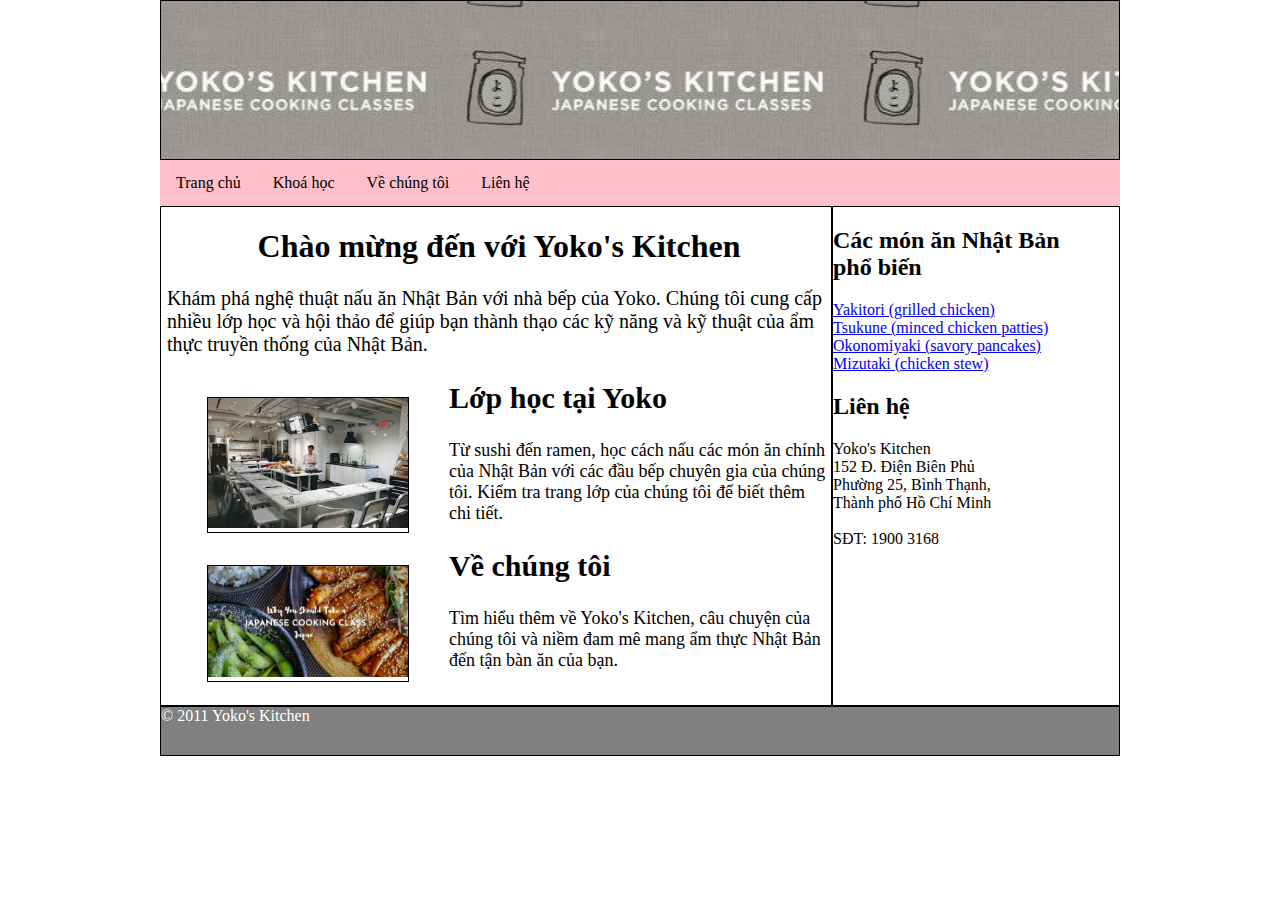
<file: index.html>
<!DOCTYPE html>
<html lang="en">
<head>
    <meta charset="UTF-8">
    <meta http-equiv="X-UA-Compatible" content="IE=edge">
    <meta name="viewport" content="width=device-width, initial-scale=1.0">
    <title>Home - Yoko's Kitchen</title>
    <style>

        * {
            box-sizing: border-box;
        }

        body {
            width: 960px;
            margin: 0 auto;
            /* border: 1px solid black; */
        }

        #header {
            height: 160px;
            border: 1px solid black;
            background-image: url(hinh1.jpg);
            background-position: 15px 50px;
            color: #666666;  
            background-color: #f9f8f6;    
            background-position: center;    
            font-family: Georgia, times, serif;   
            line-height: 1.4em;    
            margin: 0px;
        }

        #menu {
            height: 70px;
            border: 1px solid black;
        }
      
        #content {
            width: 70%;
            height: 500px;  /* option */
            border: 1px solid black;
            float: left;
        }

        #section {
            width: 30%;
            height: 500px;  /* option */
            border: 1px solid black;
            float: right;
        }
        #footer {
            clear: both;
            width: 100%;
            height: 50px;
            border: 1px solid black;
           
            bottom: 0;
            display: block;
            background-color: grey;
            color: #fff;
        }

        figure{
            border: 1px solid black;
            float: left;
        }

        img {
            width: 200px;
        }

        .row {
            clear: both;
        }
        

        ul {
            list-style-type: none;
            font-family: Georgia, 'Times New Roman', Times, serif;
            margin: 0;
            padding: 0;
            overflow: hidden;
            background-color: pink;
        }

            li {
                float: left;
        }

            li a {
                display: block;
                color: black;
                text-align: center;
                padding: 14px 16px;
                text-decoration: none;
            }

            li a:hover {
                color: white;
                background-color: #db7093;
                font-weight: bold;
            }
       

    </style>
</head>
<body>
    <div id="header"></div>
        <ul class="menu">
            <li><a href="index.html">Trang chủ</a></li>
            <li><a href="bt1.html">Khoá học</a></li>
            <li><a href="about.html">Về chúng tôi</a></li>
            <li><a href="Introduction.html">Liên hệ</a></li>
        </ul>   
    
    
    <div id="content" style="padding-left: 6px;">
        
        <h1 style="text-align: center;">Chào mừng đến với Yoko's Kitchen</h1>
        <p style="font-size: 20px;">Khám phá nghệ thuật nấu ăn Nhật Bản với nhà bếp của Yoko. Chúng tôi cung cấp nhiều lớp học và hội thảo để giúp bạn thành thạo các kỹ năng và kỹ thuật của ẩm thực truyền thống của Nhật Bản.</p>
<div class="row">
            <figure>
                <img style="margin-top: 0px;" src="hinh8.jpg" alt="Cooking Class" width="80px" height="130px">
            </figure>
                
            <h2 style="font-size: 30px;">Lớp học tại Yoko</h2>   
            <p style="font-size: 18px; padding-left: 13px;">Từ sushi đến ramen, học cách nấu các món ăn chính của Nhật Bản với các đầu bếp chuyên gia của chúng tôi. Kiểm tra trang lớp của chúng tôi để biết thêm chi tiết.</p>    
        </div>

        <div class="row">
            <figure>
                <img src="hinh9.png" alt="About Us">
            </figure>

            <h2 style="font-size: 30px;">Về chúng tôi</h2>     
            <p style="font-size: 18px; padding-left: 13px;">Tìm hiểu thêm về Yoko's Kitchen, câu chuyện của chúng tôi và niềm đam mê mang ẩm thực Nhật Bản đến tận bàn ăn của bạn.</p>  
        </div>

    </div>
    
    <div id="section">
        <h2>Các món ăn Nhật Bản<br />
            phổ biến</h2>        
        <a href="bt2.html">Yakitori (grilled chicken)</a><br>
        <a href="bt3.html">Tsukune (minced chicken patties)</a> <br> 
        <a href="bt4.html">Okonomiyaki (savory pancakes)</a> <br>   
        <a href="bt5.html">Mizutaki (chicken stew)</a>  

        <h2>Liên hệ</h2>  
        <p>Yoko's Kitchen<br/>   
        152 Đ. Điện Biên Phủ<br/>
        Phường 25, Bình Thạnh,<br/>     
        Thành phố Hồ Chí Minh <br/></br> 
        SĐT: 1900 3168 </p>   
    </div>
    <div id="footer"> &copy; 2011 Yoko's Kitchen</div>
</body>
</html>
</file>
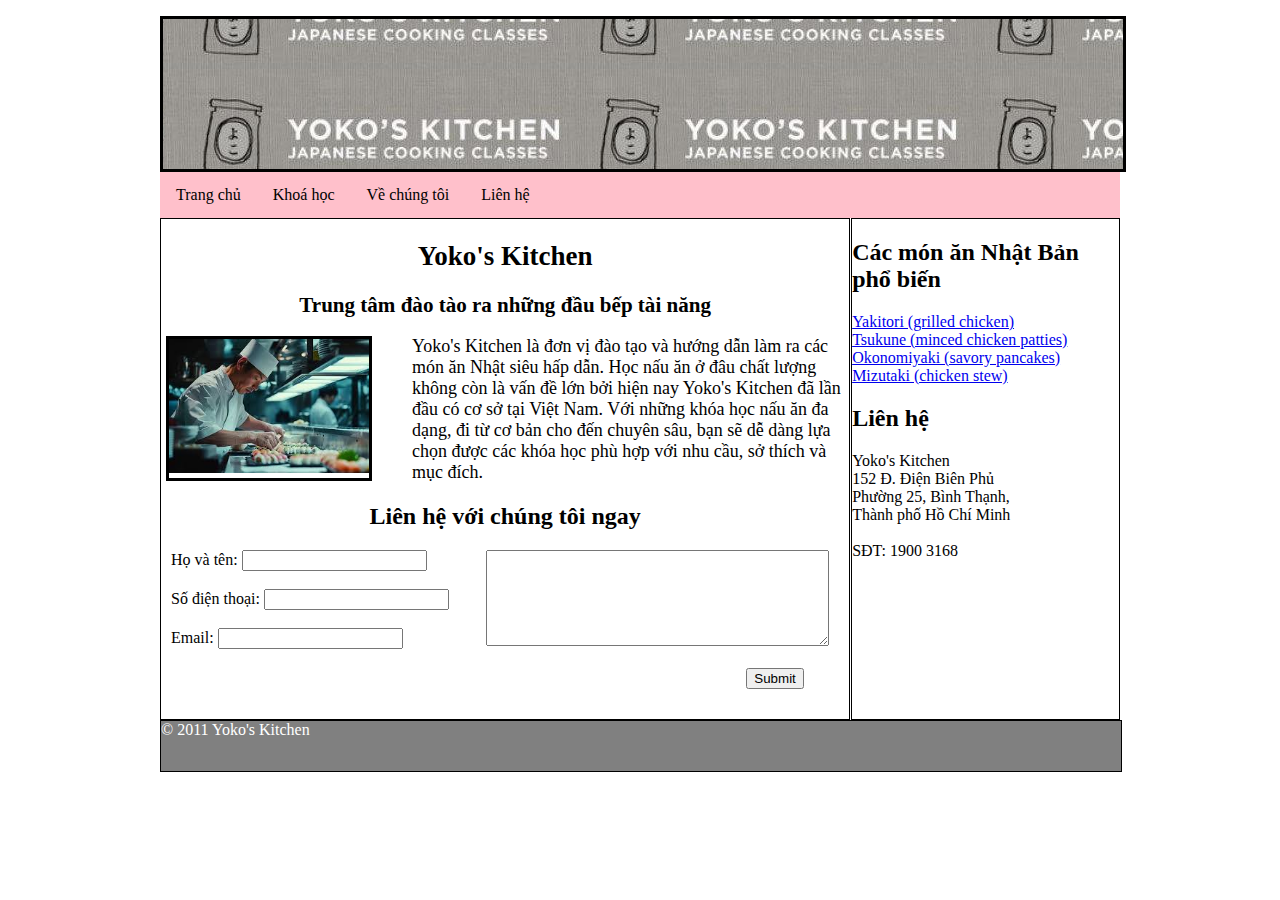
<file: about.html>
<!DOCTYPE html>
<html lang="en">
<head>
    <meta charset="UTF-8">
    <meta name="viewport" content="width=device-width, initial-scale=1.0">
    <link rel="stylesheet" type="text/css" href="about.css">
</head>
<body>
    <p class ="a" style="height: 150px;width: 100%;"></p>

    <ul>
        <li><a href="index.html">Trang chủ</a></li>
        <li><a href="bt1.html">Khoá học</a></li>
        <li><a href="about.html">Về chúng tôi</a></li>
        <li><a href="Introduction.html">Liên hệ</a></li>
    </ul>

    <div id="content">
        <div class="row" style="font-size: large;">
            <div style="text-align: center;">
                <h2 style="margin-bottom: 0px; padding-bottom: 0px;">Yoko's Kitchen</h2>   
                <h3 style="margin-bottom: 0px; padding-bottom: 0px;">Trung tâm đào tào ra những đầu bếp tài năng</h3>
            </div>
            <figure>
                <img src="daubep.jpg" alt="wrx logo" width="200px" height="auto">
            </figure>
            <p>Yoko's Kitchen là đơn vị đào tạo và hướng dẫn làm ra các món ăn Nhật siêu hấp dẫn. Học nấu ăn ở đâu chất lượng không còn là vấn đề lớn bởi hiện nay Yoko's Kitchen đã lần đầu có cơ sở tại Việt Nam. Với những khóa học nấu ăn đa dạng, đi từ cơ bản cho đến chuyên sâu, bạn sẽ dễ dàng lựa chọn được các khóa học phù hợp với nhu cầu, sở thích và mục đích.</p>
        </div>
        <H2 style="text-align: center;">Liên hệ với chúng tôi ngay</H2>
        <form action="about.html" style="padding-left: 10px; padding-right: 20px;">
            <div style="float: left;">
                <label for="name">Họ và tên:</label>
                <input type="text" name="name"> </br></br>
                <label for="phone">Số điện thoại:</label>
                <input type="text" name="phone"></br></br>
                <label for="Email">Email:</label>
                <input type="text" name="Email">
            </div>
            <div style="float: right;;">
                <textarea id="inputText" name="inputText" rows="6" cols="40" placeholder="Bạn có phản hồi hay góp ý gì cho chúng tôi không?">
                </textarea><br><br>
                <button style="margin-left: 260px;" type="submit" onclick="hello()">Submit</button>
            </div>
        </form>
        <script>
            function hello(){
                alert("Đã gửi thành công");
            }
        </script>
    </div>

    <div id="section">
        <h2>Các món ăn Nhật Bản<br />
            phổ biến</h2>       
        <a href="bt2.html">Yakitori (grilled chicken)</a><br>
        <a href="bt3.html">Tsukune (minced chicken patties)</a> <br> 
        <a href="bt4.html">Okonomiyaki (savory pancakes)</a> <br>   
        <a href="bt5.html">Mizutaki (chicken stew)</a>  

        <h2>Liên hệ</h2>  
        <p>Yoko's Kitchen<br/>   
        152 Đ. Điện Biên Phủ<br/>
        Phường 25, Bình Thạnh,<br/>     
        Thành phố Hồ Chí Minh <br/> <br/>
        SĐT: 1900 3168 </p>   
    </div>

    <div id="footer"> &copy; 2011 Yoko's Kitchen</div>
    
</body>
</html>
</file>
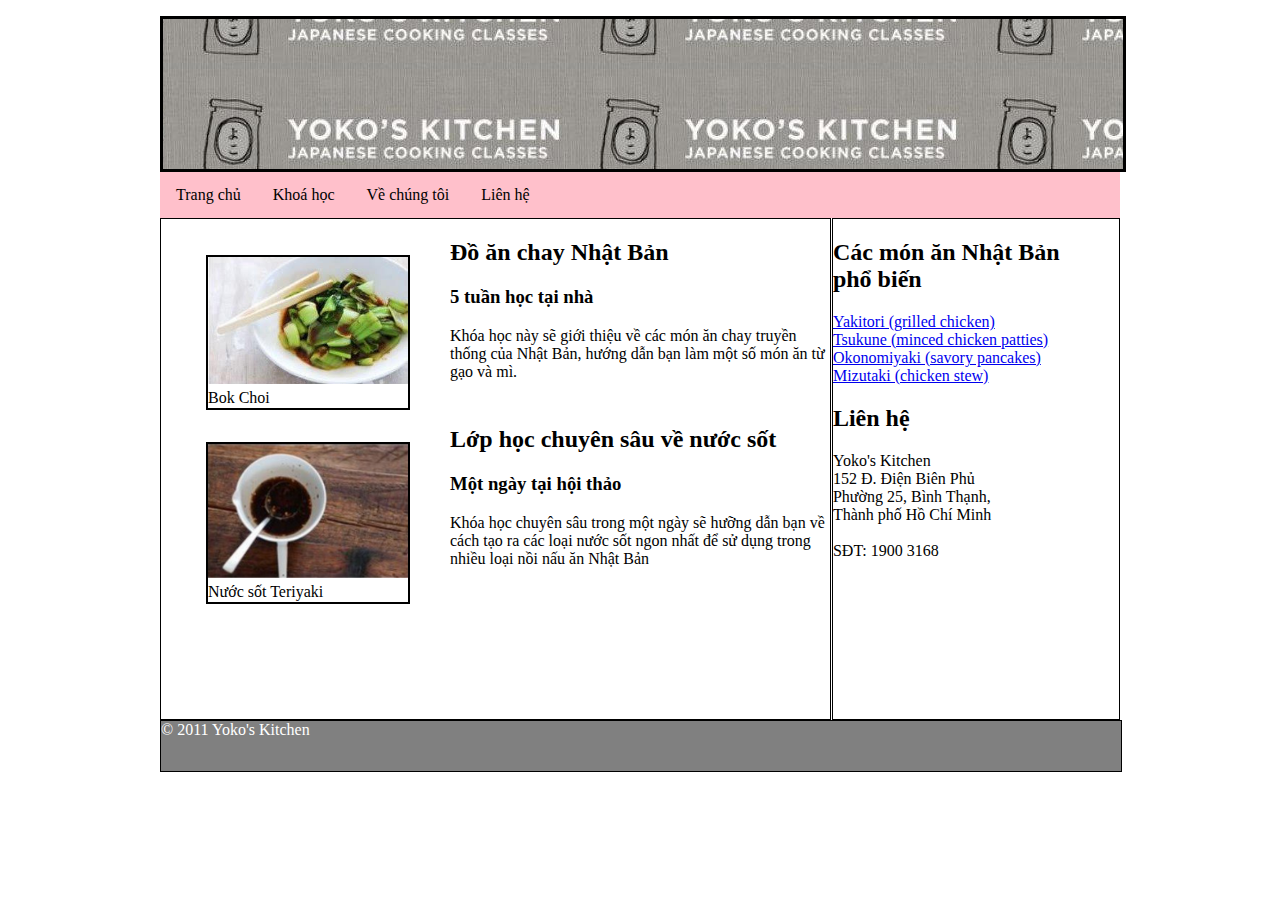
<file: bt1.html>
<!DOCTYPE html>
<html lang="en">
<head>
    <meta charset="UTF-8">
    <meta name="viewport" content="width=device-width, initial-scale=1.0">
    <link rel="stylesheet" type="text/css" href="bt1.css">
</head>
<body>
    <p class ="a" style="height: 150px;width: 100%;"></p>

    <ul>
        <li><a href="index.html">Trang chủ</a></li>
        <li><a href="bt1.html">Khoá học</a></li>
        <li><a href="about.html">Về chúng tôi</a></li>
        <li><a href="Introduction.html">Liên hệ</a></li>
    </ul>

    <div id="content">
        <div class="row">
            <div style="width: 60%;margin-left: 5px;">
                <figure>
                <img src="hinh2.jpg" alt="wrx logo">
                <p style="margin-top: 1px; margin-bottom: 1px;">Bok Choi</p>
                </figure>
            </div>
            <h2>Đồ ăn chay Nhật Bản</h2>   
            <h3>5 tuần học tại nhà</h3>
            <p>Khóa học này sẽ giới thiệu về các món ăn chay truyền thống của Nhật Bản, hướng dẫn bạn làm một số món ăn từ gạo và mì.</p>
        </div>
        <div class="row">
            <div style="width: 60%;margin-left: 5px;">
                <figure>
                <img src="hinh3.png" alt="wrx logo">
                <p style="margin-top: 1px; margin-bottom: 1px;">Nước sốt Teriyaki</p>
                </figure>
            </div>
            <h2>Lớp học chuyên sâu về nước sốt</h2>     
            <h3>Một ngày tại hội thảo</h3>       
            <p>Khóa học chuyên sâu trong một ngày sẽ hưỡng dẫn bạn về cách tạo ra các loại nước sốt ngon nhất để sử dụng trong nhiều loại nồi nấu ăn Nhật Bản<p>
        </div>
    </div>

    <div id="section">
        <h2>Các món ăn Nhật Bản<br />
            phổ biến</h2>       
        <a href="bt2.html">Yakitori (grilled chicken)</a><br>
        <a href="bt3.html">Tsukune (minced chicken patties)</a> <br> 
        <a href="bt4.html">Okonomiyaki (savory pancakes)</a> <br>   
        <a href="bt5.html">Mizutaki (chicken stew)</a>  

        <h2>Liên hệ</h2>  
        <p>Yoko's Kitchen<br/>   
        152 Đ. Điện Biên Phủ<br/>
        Phường 25, Bình Thạnh,<br/>     
        Thành phố Hồ Chí Minh <br/> <br/>
        SĐT: 1900 3168 </p>   
    </div>

    <div id="footer"> &copy; 2011 Yoko's Kitchen</div>
    
</body>
</html>
</file>
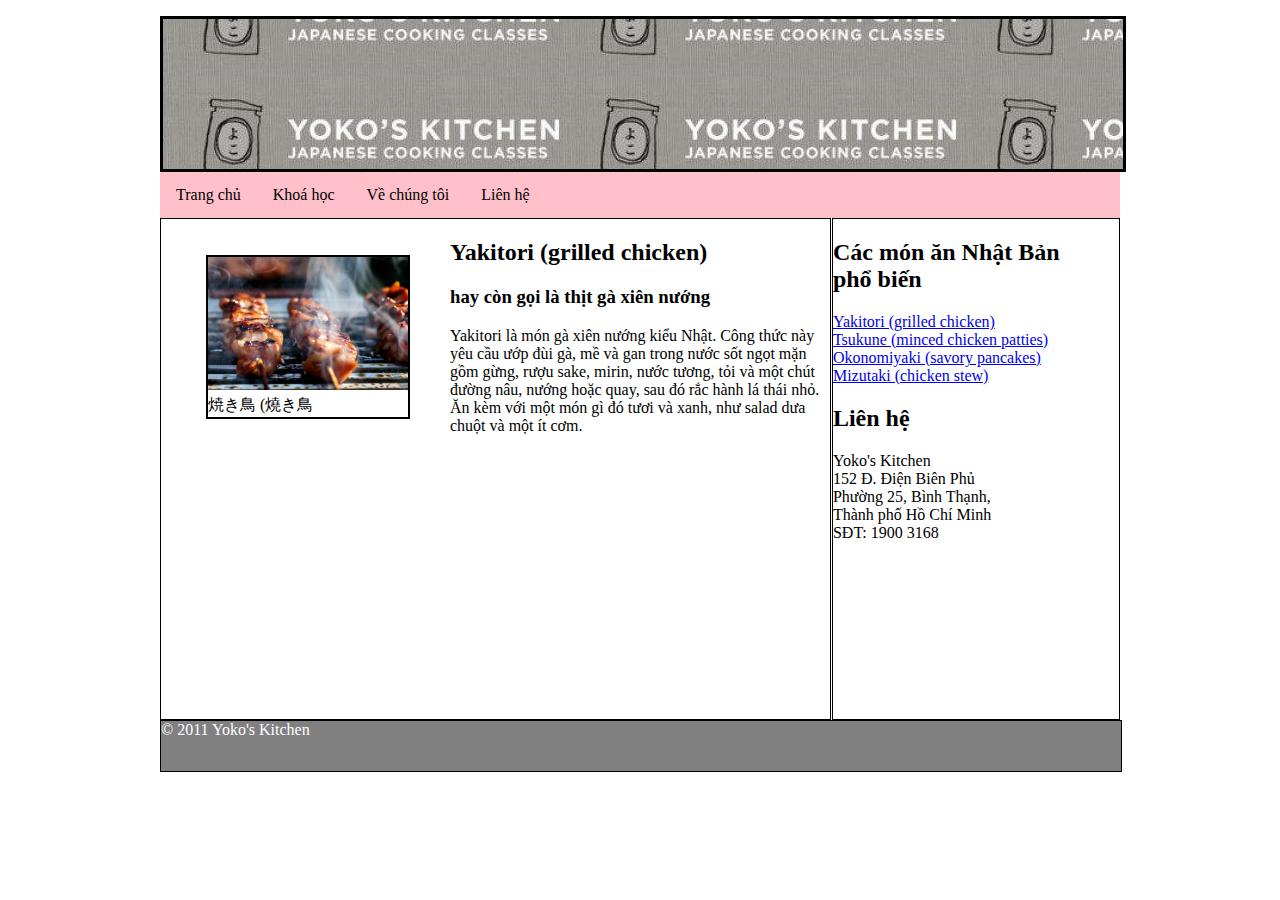
<file: bt2.html>
<!DOCTYPE html>
<html lang="en">
<head>
    <meta charset="UTF-8">
    <meta name="viewport" content="width=device-width, initial-scale=1.0">
    <link rel="stylesheet" type="text/css" href="bt1.css">
</head>
<body>
    <p class ="a" style="height: 150px;width: 100%;"></p>

    <ul>
        <li><a href="index.html">Trang chủ</a></li>
        <li><a href="bt1.html">Khoá học</a></li>
        <li><a href="about.html">Về chúng tôi</a></li>
        <li><a href="Introduction.html">Liên hệ</a></li>
    </ul>

    <div id="content">
        <div class="row">
            <div style="width: 60%;margin-left: 5px;">
                <figure>
                <img src="hinh4.webp" alt="wrx logo">
                <p style="margin-top: 1px; margin-bottom: 1px;">  焼き鳥 (燒き鳥</p>
                </figure>
            </div>
            <h2>Yakitori (grilled chicken)</h2>   
            <h3>hay còn gọi là thịt gà xiên nướng</h3>
            <p>Yakitori là món gà xiên nướng kiểu Nhật. Công thức này yêu cầu ướp đùi gà, mề và gan trong nước sốt ngọt mặn gồm gừng, rượu sake, mirin, nước tương, tỏi và một chút đường nâu, nướng hoặc quay, sau đó rắc hành lá thái nhỏ. Ăn kèm với một món gì đó tươi và xanh, như salad dưa chuột và một ít cơm.</p>
        </div>
    </div>

    <div id="section">
        <h2>Các món ăn Nhật Bản<br />
            phổ biến</h2>        
        <a href="bt2.html">Yakitori (grilled chicken)</a><br>
        <a href="bt3.html">Tsukune (minced chicken patties)</a> <br> 
        <a href="bt4.html">Okonomiyaki (savory pancakes)</a> <br>   
        <a href="bt5.html">Mizutaki (chicken stew)</a>  

        <h2>Liên hệ</h2>  
        <p>Yoko's Kitchen<br/>   
        152 Đ. Điện Biên Phủ<br/>
        Phường 25, Bình Thạnh,<br/>     
        Thành phố Hồ Chí Minh <br/> 
        SĐT: 1900 3168 </p>   
    </div>

    <div id="footer"> &copy; 2011 Yoko's Kitchen</div>
    
</body>
</html>
</file>
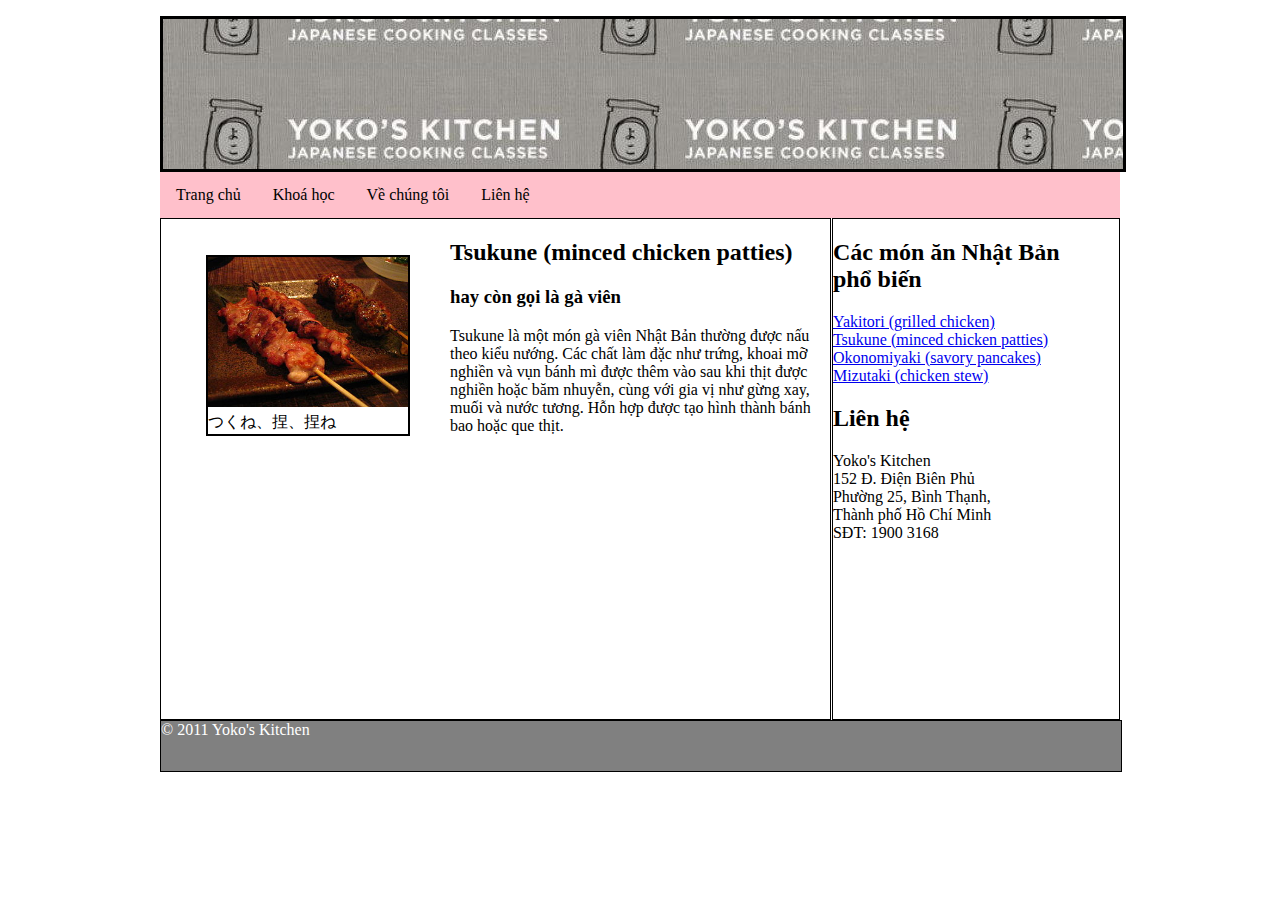
<file: bt3.html>
<!DOCTYPE html>
<html lang="en">
<head>
    <meta charset="UTF-8">
    <meta name="viewport" content="width=device-width, initial-scale=1.0">
    <link rel="stylesheet" type="text/css" href="bt1.css">
</head>
<body>
    <p class ="a" style="height: 150px;width: 100%;"></p>

    <ul>
        <li><a href="index.html">Trang chủ</a></li>
        <li><a href="bt1.html">Khoá học</a></li>
        <li><a href="about.html">Về chúng tôi</a></li>
        <li><a href="Introduction.html">Liên hệ</a></li>
    </ul>

    <div id="content">
        <div class="row">
            <div style="width: 60%;margin-left: 5px;">
                <figure>
                <img src="hinh5.jpg" alt="wrx logo">
                <p style="margin-top: 1px; margin-bottom: 1px;">  つくね、捏、捏ね</p>
                </figure>
            </div>
            <h2>Tsukune (minced chicken patties)</h2>   
            <h3>hay còn gọi là gà viên</h3>
            <p>Tsukune là một món gà viên Nhật Bản thường được nấu theo kiểu nướng. Các chất làm đặc như trứng, khoai mỡ nghiền và vụn bánh mì được thêm vào sau khi thịt được nghiền hoặc băm nhuyễn, cùng với gia vị như gừng xay, muối và nước tương. Hỗn hợp được tạo hình thành bánh bao hoặc que thịt.</p>
        </div>
    </div>

    <div id="section">
        <h2>Các món ăn Nhật Bản<br />
            phổ biến</h2>      
        <a href="bt2.html">Yakitori (grilled chicken)</a><br>
        <a href="bt3.html">Tsukune (minced chicken patties)</a> <br> 
        <a href="bt4.html">Okonomiyaki (savory pancakes)</a> <br>   
        <a href="bt5.html">Mizutaki (chicken stew)</a>  

        <h2>Liên hệ</h2>  
        <p>Yoko's Kitchen<br/>   
        152 Đ. Điện Biên Phủ<br/>
        Phường 25, Bình Thạnh,<br/>     
        Thành phố Hồ Chí Minh <br/> 
        SĐT: 1900 3168 </p>   
    </div>

    <div id="footer"> &copy; 2011 Yoko's Kitchen</div>
    
</body>
</html>
</file>
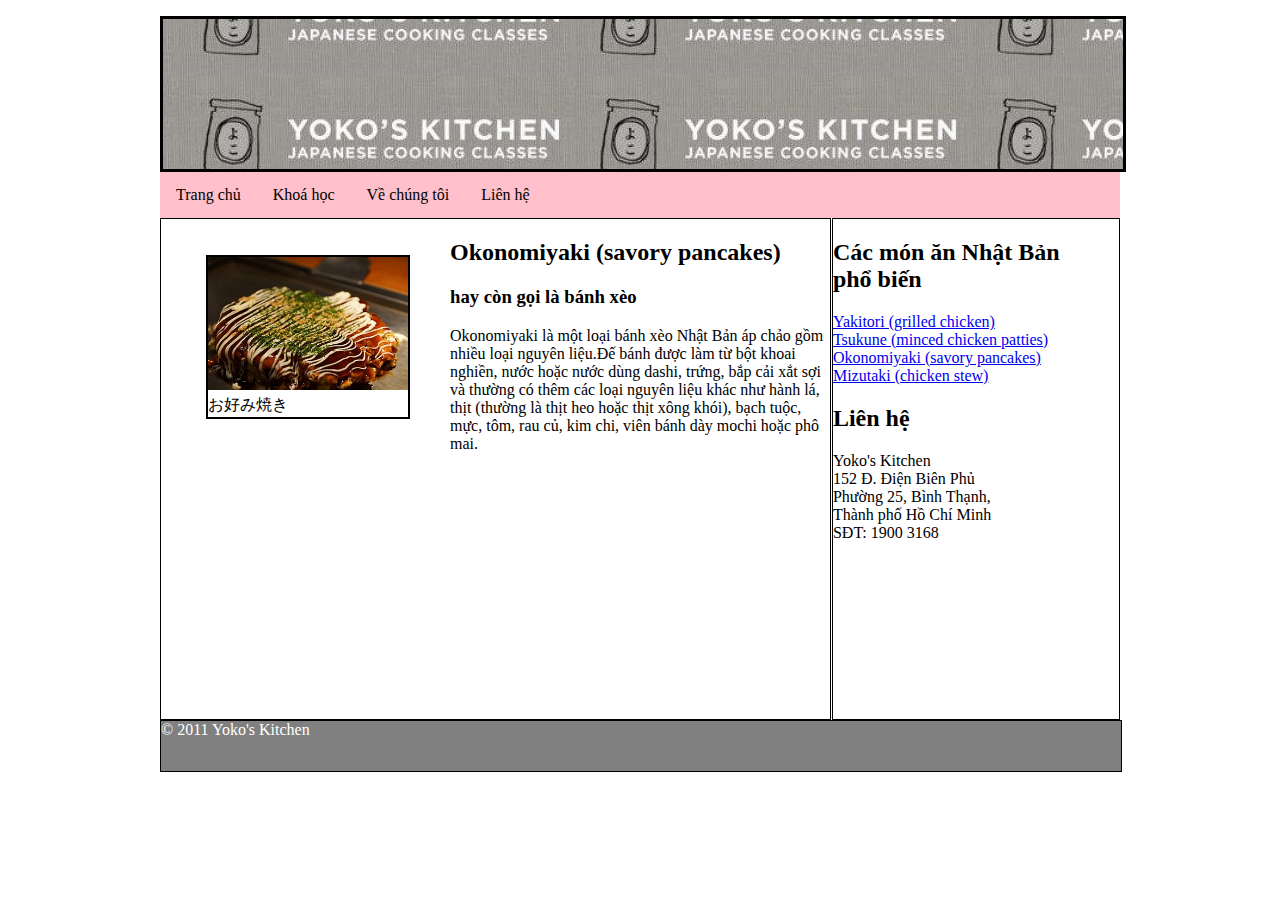
<file: bt4.html>
<!DOCTYPE html>
<html lang="en">
<head>
    <meta charset="UTF-8">
    <meta name="viewport" content="width=device-width, initial-scale=1.0">
    <link rel="stylesheet" type="text/css" href="bt1.css">
</head>
<body>
    <p class ="a" style="height: 150px;width: 100%;"></p>

    <ul>
        <li><a href="index.html">Trang chủ</a></li>
        <li><a href="bt1.html">Khoá học</a></li>
        <li><a href="about.html">Về chúng tôi</a></li>
        <li><a href="Introduction.html">Liên hệ</a></li>
    </ul>

    <div id="content">
        <div class="row">
            <div style="width: 60%;margin-left: 5px;">
                <figure>
                <img src="hinh6.jpg" alt="wrx logo">
                <p style="margin-top: 1px; margin-bottom: 1px;">  お好み焼き</p>
                </figure>
            </div>
            <h2>Okonomiyaki (savory pancakes)</h2>   
            <h3>hay còn gọi là bánh xèo</h3>
            <p>Okonomiyaki là một loại bánh xèo Nhật Bản áp chảo gồm nhiều loại nguyên liệu.Đế bánh được làm từ bột khoai nghiền, nước hoặc nước dùng dashi, trứng, bắp cải xắt sợi và thường có thêm các loại nguyên liệu khác như hành lá, thịt (thường là thịt heo hoặc thịt xông khói), bạch tuộc, mực, tôm, rau củ, kim chi, viên bánh dày mochi hoặc phô mai.</p>
        </div>
    </div>

    <div id="section">
        <h2>Các món ăn Nhật Bản<br />
            phổ biến</h2>      
        <a href="bt2.html">Yakitori (grilled chicken)</a><br>
        <a href="bt3.html">Tsukune (minced chicken patties)</a> <br> 
        <a href="bt4.html">Okonomiyaki (savory pancakes)</a> <br>   
        <a href="bt5.html">Mizutaki (chicken stew)</a>  

        <h2>Liên hệ</h2>  
        <p>Yoko's Kitchen<br/>   
        152 Đ. Điện Biên Phủ<br/>
        Phường 25, Bình Thạnh,<br/>     
        Thành phố Hồ Chí Minh <br/> 
        SĐT: 1900 3168 </p>   
    </div>

    <div id="footer"> &copy; 2011 Yoko's Kitchen</div>
    
</body>
</html>
</file>
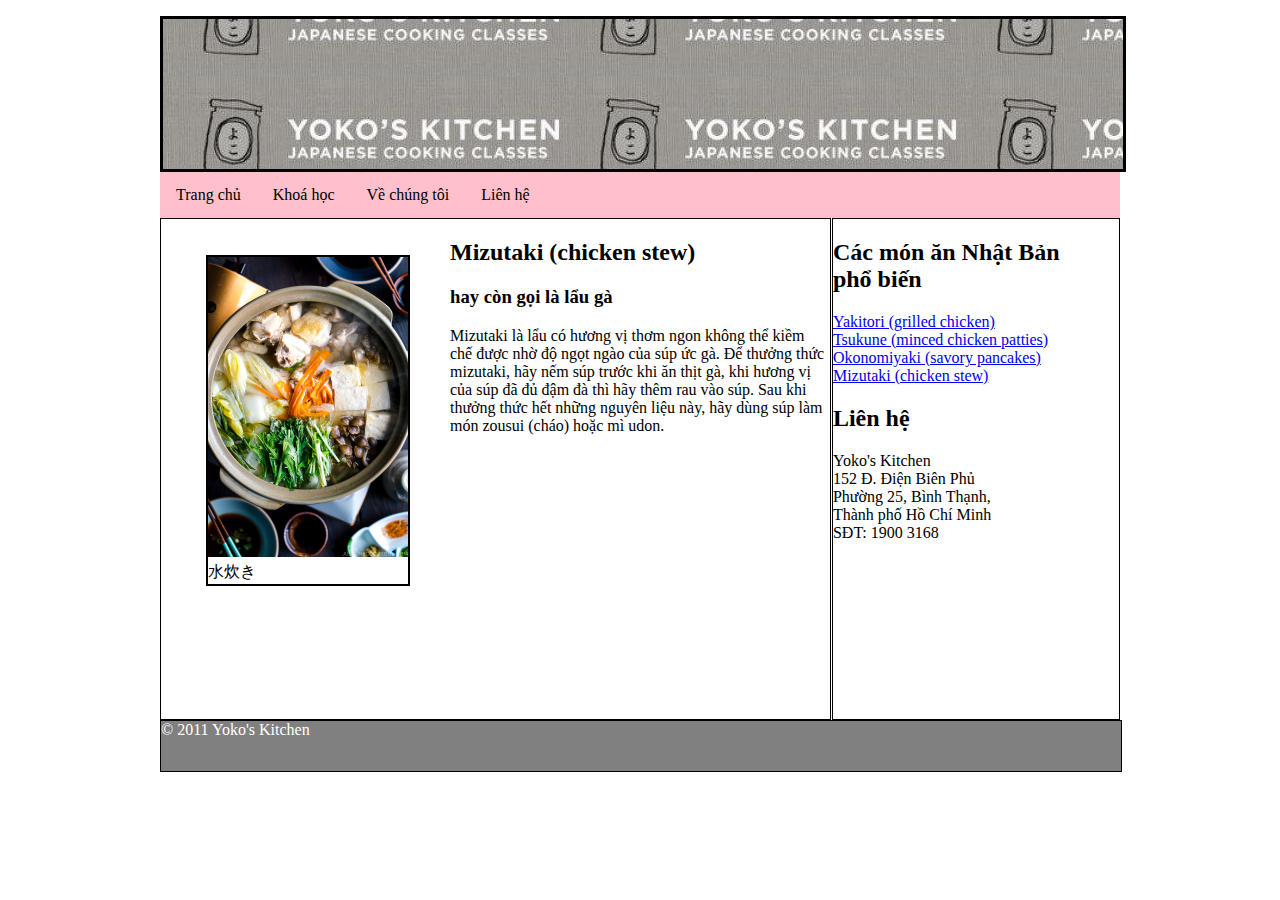
<file: bt5.html>
<!DOCTYPE html>
<html lang="en">
<head>
    <meta charset="UTF-8">
    <meta name="viewport" content="width=device-width, initial-scale=1.0">
    <link rel="stylesheet" type="text/css" href="bt1.css">
</head>
<body>
    <p class ="a" style="height: 150px;width: 100%;"></p>

    <ul>
        <li><a href="index.html">Trang chủ</a></li>
        <li><a href="bt1.html">Khoá học</a></li>
        <li><a href="about.html">Về chúng tôi</a></li>
        <li><a href="Introduction.html">Liên hệ</a></li>
    </ul>

    <div id="content">
        <div class="row">
            <div style="width: 60%;margin-left: 5px; height: 60%;">
                <figure>
                <img src="hinh7.jpg" alt="wrx logo">
                <p style="margin-top: 1px; margin-bottom: 1px;">  水炊き</p>
                </figure>
            </div>
            <h2>Mizutaki (chicken stew)</h2>   
            <h3>hay còn gọi là lẩu gà</h3>
            <p>Mizutaki là lẩu có hương vị thơm ngon không thể kiềm chế được nhờ độ ngọt ngào của súp ức gà. Để thưởng thức mizutaki, hãy nếm súp trước khi ăn thịt gà, khi hương vị của súp đã đủ đậm đà thì hãy thêm rau vào súp. Sau khi thưởng thức hết những nguyên liệu này, hãy dùng súp làm món zousui (cháo) hoặc mì udon.</p>
        </div>
    </div>

    <div id="section">
        <h2>Các món ăn Nhật Bản<br />
            phổ biến</h2>        
        <a href="bt2.html">Yakitori (grilled chicken)</a><br>
        <a href="bt3.html">Tsukune (minced chicken patties)</a> <br> 
        <a href="bt4.html">Okonomiyaki (savory pancakes)</a> <br>   
        <a href="bt5.html">Mizutaki (chicken stew)</a>  

        <h2>Liên hệ</h2>  
        <p>Yoko's Kitchen<br/>   
        152 Đ. Điện Biên Phủ<br/>
        Phường 25, Bình Thạnh,<br/>     
        Thành phố Hồ Chí Minh <br/> 
        SĐT: 1900 3168 </p>   
    </div>

    <div id="footer"> &copy; 2011 Yoko's Kitchen</div>
    
</body>
</html>
</file>
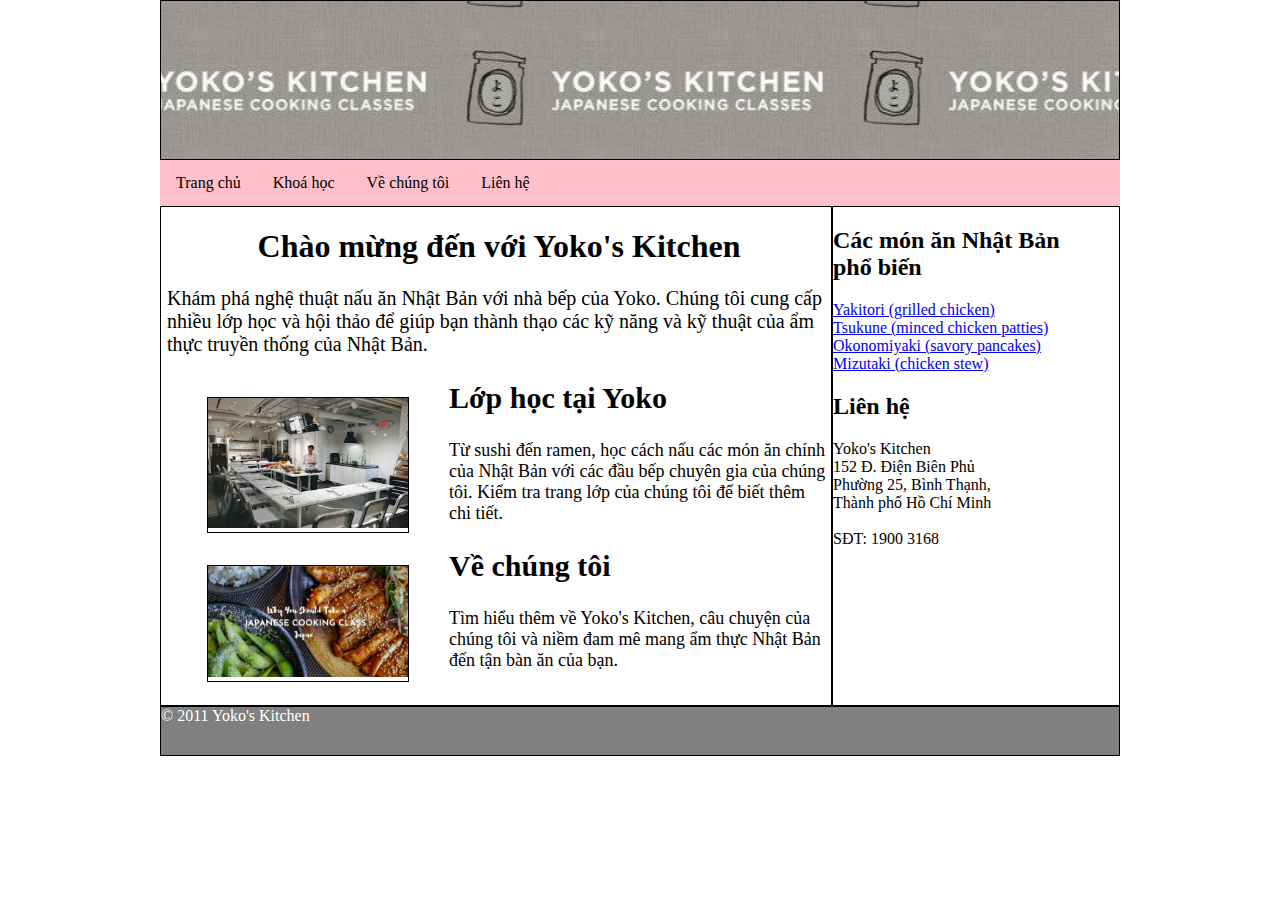
<file: home.html>
<!DOCTYPE html>
<html lang="en">
<head>
    <meta charset="UTF-8">
    <meta http-equiv="X-UA-Compatible" content="IE=edge">
    <meta name="viewport" content="width=device-width, initial-scale=1.0">
    <title>Home - Yoko's Kitchen</title>
    <style>

        * {
            box-sizing: border-box;
        }

        body {
            width: 960px;
            margin: 0 auto;
            /* border: 1px solid black; */
        }

        #header {
            height: 160px;
            border: 1px solid black;
            background-image: url(hinh1.jpg);
            background-position: 15px 50px;
            color: #666666;  
            background-color: #f9f8f6;    
            background-position: center;    
            font-family: Georgia, times, serif;   
            line-height: 1.4em;    
            margin: 0px;
        }

        #menu {
            height: 70px;
            border: 1px solid black;
        }
      
        #content {
            width: 70%;
            height: 500px;  /* option */
            border: 1px solid black;
            float: left;
        }

        #section {
            width: 30%;
            height: 500px;  /* option */
            border: 1px solid black;
            float: right;
        }
        #footer {
            clear: both;
            width: 100%;
            height: 50px;
            border: 1px solid black;
           
            bottom: 0;
            display: block;
            background-color: grey;
            color: #fff;
        }

        figure{
            border: 1px solid black;
            float: left;
        }

        img {
            width: 200px;
        }

        .row {
            clear: both;
        }
        

        ul {
            list-style-type: none;
            font-family: Georgia, 'Times New Roman', Times, serif;
            margin: 0;
            padding: 0;
            overflow: hidden;
            background-color: pink;
        }

            li {
                float: left;
        }

            li a {
                display: block;
                color: black;
                text-align: center;
                padding: 14px 16px;
                text-decoration: none;
            }

            li a:hover {
                color: white;
                background-color: #db7093;
                font-weight: bold;
            }
       

    </style>
</head>
<body>
    <div id="header"></div>
        <ul class="menu">
            <li><a href="home.html">Trang chủ</a></li>
            <li><a href="bt1.html">Khoá học</a></li>
            <li><a href="about.html">Về chúng tôi</a></li>
            <li><a href="Introduction.html">Liên hệ</a></li>
        </ul>   
    
    
    <div id="content" style="padding-left: 6px;">
        
        <h1 style="text-align: center;">Chào mừng đến với Yoko's Kitchen</h1>
        <p style="font-size: 20px;">Khám phá nghệ thuật nấu ăn Nhật Bản với nhà bếp của Yoko. Chúng tôi cung cấp nhiều lớp học và hội thảo để giúp bạn thành thạo các kỹ năng và kỹ thuật của ẩm thực truyền thống của Nhật Bản.</p>
<div class="row">
            <figure>
                <img style="margin-top: 0px;" src="hinh8.jpg" alt="Cooking Class" width="80px" height="130px">
            </figure>
                
            <h2 style="font-size: 30px;">Lớp học tại Yoko</h2>   
            <p style="font-size: 18px; padding-left: 13px;">Từ sushi đến ramen, học cách nấu các món ăn chính của Nhật Bản với các đầu bếp chuyên gia của chúng tôi. Kiểm tra trang lớp của chúng tôi để biết thêm chi tiết.</p>    
        </div>

        <div class="row">
            <figure>
                <img src="hinh9.png" alt="About Us">
            </figure>

            <h2 style="font-size: 30px;">Về chúng tôi</h2>     
            <p style="font-size: 18px; padding-left: 13px;">Tìm hiểu thêm về Yoko's Kitchen, câu chuyện của chúng tôi và niềm đam mê mang ẩm thực Nhật Bản đến tận bàn ăn của bạn.</p>  
        </div>

    </div>
    
    <div id="section">
        <h2>Các món ăn Nhật Bản<br />
            phổ biến</h2>        
        <a href="bt2.html">Yakitori (grilled chicken)</a><br>
        <a href="bt3.html">Tsukune (minced chicken patties)</a> <br> 
        <a href="bt4.html">Okonomiyaki (savory pancakes)</a> <br>   
        <a href="bt5.html">Mizutaki (chicken stew)</a>  

        <h2>Liên hệ</h2>  
        <p>Yoko's Kitchen<br/>   
        152 Đ. Điện Biên Phủ<br/>
        Phường 25, Bình Thạnh,<br/>     
        Thành phố Hồ Chí Minh <br/></br> 
        SĐT: 1900 3168 </p>   
    </div>
    <div id="footer"> &copy; 2011 Yoko's Kitchen</div>
</body>
</html>
</file>
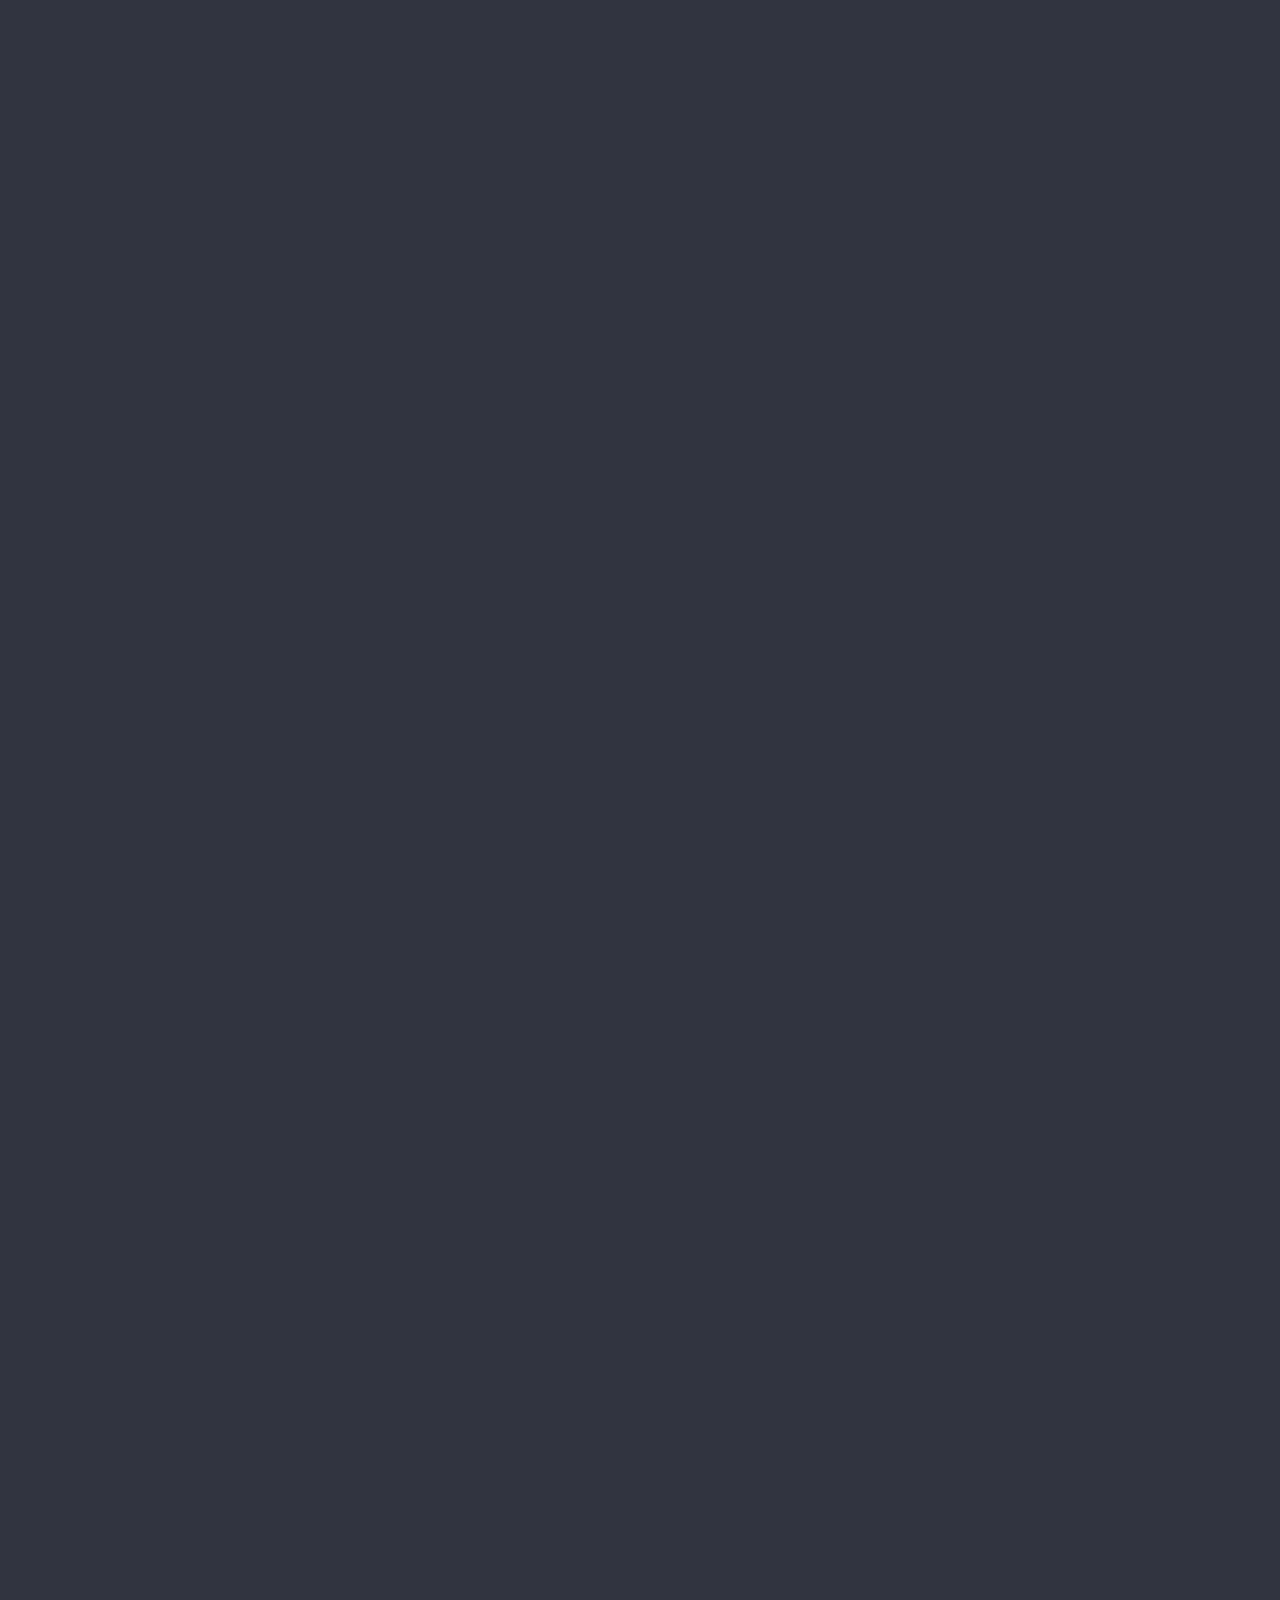
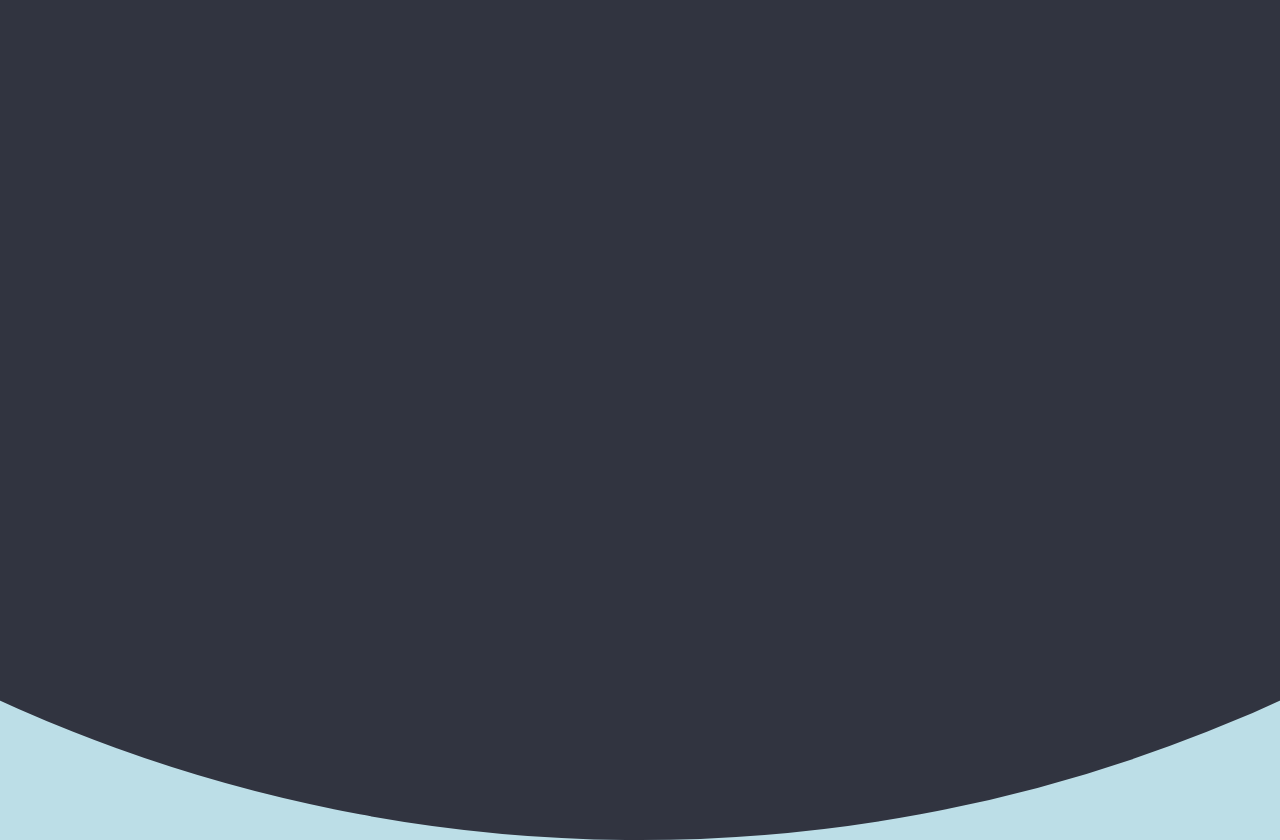
<file: Introduction.html>
<!DOCTYPE html>
<html lang="en">
<head>
    <meta charset="UTF-8">
    <meta http-equiv="X-UA-Compatible" content="IE=edge">
    <meta name="viewport" content="width=device-width, initial-scale=1.0">
    <title>Liên hệ</title>
    <link rel="stylesheet" href="thanhvien.css">
</head>
<body>
    <aside class="profile-card">

        <header>
        
            <!-- here’s the avatar -->
            <a href="index.html">
                <img src="hinh10.jpg" />
            </a>
            
            <!-- the username -->
            <h1>Yoko's kitchen</h1>
            
            <!-- and role or location -->
            <h2>Trung tâm dạy nấu ăn</h2>
        
        </header>
    
        <!-- bit of a bio; who are you? -->
        <div class="profile-bio">
        
            <p>Chào bạn,</br> Nếu bạn có gì thắc mắc hay muốn đăng kí khóa học thN hãy liên hệ tới SĐT: 1900 3168 hoặc những ứng dụng dưới đây nhé</p>
        
        </div>
    
       
        <ul class="profile-social-links">
            
           
            <li>
                <a href="#">
                    <svg viewBox="0 0 24 24">
                        <path fill="#3b5998" d="M17,2V2H17V6H15C14.31,6 14,6.81 14,7.5V10H14L17,10V14H14V22H10V14H7V10H10V6A4,4 0 0,1 14,2H17Z" />
                    </svg>
                </a>
            </li>
            
            
            <li>
                <a href="#">
                    <svg viewBox="0 0 24 24">
                        <path fill="#82B541" d="M18.334,1.909c-0.604-0.327-2.313-0.125-4.375,0.503c-3.621,2.464-6.664,6.11-6.89,11.971c-0.05,0.148-0.402-0.025-0.478-0.053c-0.981-1.859-1.358-3.846-0.554-6.688C6.189,7.39,5.686,7.089,5.611,7.165C5.435,7.34,4.681,8.145,4.178,9c-2.464,4.249-0.855,9.733,3.445,12.122c4.299,2.389,9.733,0.855,12.12-3.445C22.533,12.695,19.969,2.814,18.334,1.909z"/>
                    </svg>
                </a>
            </li>
            
          
            <li>
                <a href="#">
                    <svg viewBox="0 0 24 24">
                        <path fill="#000000" d="M19.45,13.29L17.5,12L19.45,10.71M12.77,18.78V15.17L16.13,12.93L18.83,14.74M12,13.83L9.26,12L12,10.17L14.74,12M11.23,18.78L5.17,14.74L7.87,12.93L11.23,15.17M4.55,10.71L6.5,12L4.55,13.29M11.23,5.22V8.83L7.87,11.07L5.17,9.26M12.77,5.22L18.83,9.26L16.13,11.07L12.77,8.83M21,9.16C21,9.15 21,9.13 21,9.12C21,9.1 21,9.08 20.97,9.06C20.97,9.05 20.97,9.03 20.96,9C20.96,9 20.95,9 20.94,8.96C20.94,8.95 20.93,8.94 20.92,8.93C20.92,8.91 20.91,8.89 20.9,8.88C20.89,8.86 20.88,8.85 20.88,8.84C20.87,8.82 20.85,8.81 20.84,8.79C20.83,8.78 20.83,8.77 20.82,8.76A0.04,0.04 0 0,0 20.78,8.72C20.77,8.71 20.76,8.7 20.75,8.69C20.73,8.67 20.72,8.66 20.7,8.65C20.69,8.64 20.68,8.63 20.67,8.62C20.66,8.62 20.66,8.62 20.66,8.61L12.43,3.13C12.17,2.96 11.83,2.96 11.57,3.13L3.34,8.61C3.34,8.62 3.34,8.62 3.33,8.62C3.32,8.63 3.31,8.64 3.3,8.65C3.28,8.66 3.27,8.67 3.25,8.69C3.24,8.7 3.23,8.71 3.22,8.72C3.21,8.73 3.2,8.74 3.18,8.76C3.17,8.77 3.17,8.78 3.16,8.79C3.15,8.81 3.13,8.82 3.12,8.84C3.12,8.85 3.11,8.86 3.1,8.88C3.09,8.89 3.08,8.91 3.08,8.93C3.07,8.94 3.06,8.95 3.06,8.96C3.05,9 3.05,9 3.04,9C3.03,9.03 3.03,9.05 3.03,9.06C3,9.08 3,9.1 3,9.12C3,9.13 3,9.15 3,9.16C3,9.19 3,9.22 3,9.26V14.74C3,14.78 3,14.81 3,14.84C3,14.85 3,14.87 3,14.88C3,14.9 3,14.92 3.03,14.94C3.03,14.95 3.03,14.97 3.04,15C3.05,15 3.05,15 3.06,15.04C3.06,15.05 3.07,15.06 3.08,15.07C3.08,15.09 3.09,15.11 3.1,15.12C3.11,15.14 3.12,15.15 3.12,15.16C3.13,15.18 3.15,15.19 3.16,15.21C3.17,15.22 3.17,15.23 3.18,15.24C3.2,15.25 3.21,15.27 3.22,15.28C3.23,15.29 3.24,15.3 3.25,15.31C3.27,15.33 3.28,15.34 3.3,15.35C3.31,15.36 3.32,15.37 3.33,15.38C3.34,15.38 3.34,15.38 3.34,15.39L11.57,20.87C11.7,20.96 11.85,21 12,21C12.15,21 12.3,20.96 12.43,20.87L20.66,15.39C20.66,15.38 20.66,15.38 20.67,15.38C20.68,15.37 20.69,15.36 20.7,15.35C20.72,15.34 20.73,15.33 20.75,15.31C20.76,15.3 20.77,15.29 20.78,15.28C20.79,15.27 20.8,15.25 20.82,15.24C20.83,15.23 20.83,15.22 20.84,15.21C20.85,15.19 20.87,15.18 20.88,15.16C20.88,15.15 20.89,15.14 20.9,15.12C20.91,15.11 20.92,15.09 20.92,15.07C20.93,15.06 20.94,15.05 20.94,15.04C20.95,15 20.96,15 20.96,15C20.97,14.97 20.97,14.95 20.97,14.94C21,14.92 21,14.9 21,14.88C21,14.87 21,14.85 21,14.84C21,14.81 21,14.78 21,14.74V9.26C21,9.22 21,9.19 21,9.16Z" />
                    </svg>
                </a>
            </li>
            
            
        
        </ul>
    
    </aside>
</body>
</html>
</file>
<file: about.css>
.a{
    background-image: url(hinh1.jpg);
    background-position: 15px 50px;
    border-style: solid;
    border-width:3px;
    border-color: black;
    margin-bottom: 0px;
}
.row {
    clear: both;
}
#content {
    width: 71.70%;
    height: 500px;  /* option */
    border: 1px solid black;
    float: left;
}
#section {
    width: 27.8%;
    height: 500px;  /* option */
    border: 1px solid black;
    float: right;
}
#footer {
    clear: both;
    width: 100%;
    height: 50px;
    border: 1px solid black;
   
    bottom: 0;
    display: block;
    background-color: grey;
    color: #fff;
}
body {
    width: 960px;
    margin: 0 auto;
    /* border: 1px solid black; */
}
figure{
    border:solid black;
    float: left;
    margin-left: 5px;
    padding-bottom: 0px;
}   

ul {
    list-style-type: none;
    font-family: Georgia, 'Times New Roman', Times, serif;
    margin: 0;
    padding: 0;
    overflow: hidden;
    background-color: pink;
}

    li {
        float: left;
}

    li a {
        display: block;
        color: black;
        text-align: center;
        padding: 14px 16px;
        text-decoration: none;
    }

    li a:hover {
        color: white;
        background-color: #db7093;
        font-weight: bold;
    }
</file>
<file: bt1.css>
.a{
    background-image: url(hinh1.jpg);
    background-position: 15px 50px;
    border-style: solid;
    border-width:3px;
    border-color: black;
    margin-bottom: 0px;
}
.row {
    clear: both;
}
#content {
    width: 69.70%;
    height: 500px;  /* option */
    border: 1px solid black;
    float: left;
}
#section {
    width: 29.8%;
    height: 500px;  /* option */
    border: 1px solid black;
    float: right;
}
#footer {
    clear: both;
    width: 100%;
    height: 50px;
    border: 1px solid black;
   
    bottom: 0;
    display: block;
    background-color: grey;
    color: #fff;
}
body {
    width: 960px;
    margin: 0 auto;
    /* border: 1px solid black; */
}
figure{
    border: 2.5px solid black;
    float: left;
}
img {
    width: 200px;
}

ul {
    list-style-type: none;
    font-family: Georgia, 'Times New Roman', Times, serif;
    margin: 0;
    padding: 0;
    overflow: hidden;
    background-color: pink;
}

    li {
        float: left;
}

    li a {
        display: block;
        color: black;
        text-align: center;
        padding: 14px 16px;
        text-decoration: none;
    }

    li a:hover {
        color: white;
        background-color: #db7093;
        font-weight: bold;
    }
</file>
<file: thanhvien.css>
html {
    height: 100%;
}
body {
  background: #bcdee7 url("http://victory-design.ru/sandbox/codepen/profile_card/bg.png") no-repeat center center fixed;
    background-size: 120% auto;
    position: fixed;
  padding: 0px;
  margin: 0px;
  width: 100%;
  height: 100%;
  font: normal 14px/1.618em "Roboto", sans-serif;
  -webkit-font-smoothing: antialiased;
}
body:before {
    content: "";
    height: 0px;
    padding: 0px;
    border: 110em solid #313440;
  position: absolute;
  left: 50%;
  top: 100%;
    z-index: 2;
    display: block;
    -webkit-border-radius: 50%;
    border-radius: 50%;
  -webkit-transform: translate(-50%, -50%);
  transform: translate(-50%, -50%);
    -webkit-animation: puff_portrait 0.5s 1.8s cubic-bezier(0.55, 0.055, 0.675, 0.19) forwards, borderRadius 0.2s 2.3s linear forwards;
    animation: puff_portrait 0.5s 1.8s cubic-bezier(0.55, 0.055, 0.675, 0.19) forwards, borderRadius 0.2s 2.3s linear forwards;
}
h1, h2 {
    font-weight: 400;
    margin: 0px 0px 5px 0px;
}
h1 {
    font-size: 24px;
}
h2 {
    font-size: 16px;
}
p {
    margin: 0px;
}
.profile-card {
  background: #FFB300;
  width: 56px;
  height: 56px;
  position: absolute;
  left: 50%;
  top: 50%;
    z-index: 2;
  overflow: hidden;
    opacity: 0;
    margin-top: 70px;
  -webkit-transform: translate(-50%, -50%);
  transform: translate(-50%, -50%);
  -webkit-border-radius: 50%;
  border-radius: 50%;
  -webkit-box-shadow: 0px 3px 6px rgba(0, 0, 0, 0.16), 0px 3px 6px rgba(0, 0, 0, 0.23);
  box-shadow: 0px 3px 6px rgba(0 ,0, 0, 0.16), 0px 3px 6px rgba(0, 0, 0, 0.23);
    -webkit-animation: init 0.5s 0.2s cubic-bezier(0.55, 0.055, 0.675, 0.19) forwards, moveDown 1s 0.8s cubic-bezier(0.6, -0.28, 0.735, 0.045) forwards, moveUp 1s 1.8s cubic-bezier(0.175, 0.885, 0.32, 1.275) forwards, materia_landscape 0.5s 2.7s cubic-bezier(0.86, 0, 0.07, 1) forwards;
    animation: init 0.5s 0.2s cubic-bezier(0.55, 0.055, 0.675, 0.19) forwards, moveDown 1s 0.8s cubic-bezier(0.6, -0.28, 0.735, 0.045) forwards, moveUp 1s 1.8s cubic-bezier(0.175, 0.885, 0.32, 1.275) forwards, materia_landscape 0.5s 2.7s cubic-bezier(0.86, 0, 0.07, 1) forwards;
}
.profile-card header {
    width: 179px;
    height: 280px;
    padding: 40px 20px 30px 20px;
    display: inline-block;
    float: left;
    border-right: 2px dashed #EEEEEE;
  background: #FFFFFF;
    color: #000000;
    margin-top: 50px;
    opacity: 0;
    text-align: center;
    -webkit-animation: moveIn 1s 3.1s ease forwards;
    animation: moveIn 1s 3.1s ease forwards;
}
.profile-card header h1 {
    color: #FF5722;
}
.profile-card header a {
    display: inline-block;
    text-align: center;
    position: relative;
    margin: 25px 30px;
}
.profile-card header a:after {
  position: absolute;
    content: "";
  bottom: 3px;
  right: 3px;
  width: 20px;
  height: 20px;
    border: 4px solid #FFFFFF;
    -webkit-transform: scale(0);
    transform: scale(0);
    background: -webkit-linear-gradient(top, #2196F3 0%, #2196F3 50%, #FFC107 50%, #FFC107 100%);
    background: linear-gradient(#2196F3 0%, #2196F3 50%, #FFC107 50%, #FFC107 100%);
    -webkit-border-radius: 50%;
    border-radius: 50%;
    -webkit-box-shadow: 0px 1px 3px rgba(0, 0, 0, 0.1);
    box-shadow: 0px 1px 3px rgba(0, 0, 0, 0.1);
    -webkit-animation: scaleIn 0.3s 3.5s ease forwards;
    animation: scaleIn 0.3s 3.5s ease forwards;
}
.profile-card header a > img {
    width: 120px;
    max-width: 100%;
    -webkit-border-radius: 50%;
    border-radius: 50%;
    -webkit-transition: -webkit-box-shadow 0.3s ease;
    transition: box-shadow 0.3s ease;
    -webkit-box-shadow: 0px 0px 0px 8px rgba(0, 0, 0, 0.06);
    box-shadow: 0px 0px 0px 8px rgba(0, 0, 0, 0.06);
}
.profile-card header a:hover > img {
    -webkit-box-shadow: 0px 0px 0px 12px rgba(0, 0, 0, 0.1);
    box-shadow: 0px 0px 0px 12px rgba(0, 0, 0, 0.1);
}
.profile-card .profile-bio {
    width: 175px;        
    height: 180px;
    display: inline-block;
    float: right;
    padding: 50px 20px 30px 20px;
  background: #FFFFFF;
    color: #333333;
    margin-top: 50px;
    text-align: center;
    opacity: 0;
    -webkit-animation: moveIn 1s 3.1s ease forwards;
    animation: moveIn 1s 3.1s ease forwards;
}
.profile-social-links {
    width: 218px;        
    display: inline-block;
    float: right;
    margin: 0px;
    padding: 15px 20px;
  background: #FFFFFF;
    margin-top: 50px;
    text-align: center;
    opacity: 0;
    -webkit-box-sizing: border-box;
    box-sizing: border-box;
    -webkit-animation: moveIn 1s 3.1s ease forwards;
    animation: moveIn 1s 3.1s ease forwards;
}
.profile-social-links li {
    list-style: none;
    margin: -5px 0px 0px 0px;
    padding: 0px;
    float: left;
    width: 33.3%;
    text-align: center;
}
.profile-social-links li a {
    display: inline-block;
    width: 24px;
    height: 24px;
    padding: 6px;
    position: relative;
    overflow: hidden!important;
    -webkit-border-radius: 50%;
    border-radius: 50%;
}
.profile-social-links li a img {
    position: relative;
    z-index: 1;
}
.profile-social-links li a:before {
    display: block;
    content: "";
    background: rgba(0, 0, 0, 0.3);
    position: absolute;
    left: 0px;
    top: 0px;
    width: 36px;
    height: 36px;
    opacity: 1;
    -webkit-transition: transform 0.4s ease, opacity 1s ease-out;
    transition: transform 0.4s ease, opacity 1s ease-out;
    -webkit-transform: scale3d(0, 0, 1);
    transform: scale3d(0, 0, 1);
    -webkit-border-radius: 50%;
    border-radius: 50%;
}
.profile-social-links li a:hover:before {
    -webkit-animation: ripple 1s ease forwards;
    animation: ripple 1s ease forwards;
}
.profile-social-links li a img,
.profile-social-links li a svg {
    width: 24px;
}


@media screen and (min-aspect-ratio: 4/3) {
    body {
        background-size: 100% auto;
    }
    body:before {
        width: 0px;
    }
    @-webkit-keyframes puff {
        0% {
            top: 100%;
            width: 0px;
            padding-bottom: 0px;
        }
      100% {
            top: 50%;
            width: 100%;
            padding-bottom: 100%;
        } 
    }
    @keyframes puff {
        0% {
            top: 100%;
            width: 0px;
            padding-bottom: 0px;
        }
      100% {
            top: 50%;
            width: 100%;
            padding-bottom: 100%;
        } 
    }
}
@media screen and (min-height: 480px) {
  .profile-card {
    -webkit-animation: init 0.5s 0.2s cubic-bezier(0.55, 0.055, 0.675, 0.19) forwards, moveDown 1s 0.8s cubic-bezier(0.6, -0.28, 0.735, 0.045) forwards, moveUp 1s 1.8s cubic-bezier(0.175, 0.885, 0.32, 1.275) forwards, materia_portrait 0.5s 2.7s cubic-bezier(0.86, 0, 0.07, 1) forwards;
    animation: init 0.5s 0.2s cubic-bezier(0.55, 0.055, 0.675, 0.19) forwards, moveDown 1s 0.8s cubic-bezier(0.6, -0.28, 0.735, 0.045) forwards, moveUp 1s 1.8s cubic-bezier(0.175, 0.885, 0.32, 1.275) forwards, materia_portrait 0.5s 2.7s cubic-bezier(0.86, 0, 0.07, 1) forwards;
  }
  .profile-card header {
        width: auto;
        height: auto;
        padding: 30px 20px;
        display: block;
        float: none;
        border-right: none;
    }
    .profile-card .profile-bio {
        width: auto;
        height: auto;
        padding: 15px 20px 30px 20px;
        display: block;
        float: none; 
    }
    .profile-social-links {
        width: 100%;       
        display: block;
        float: none; 
    }
}
@media screen and (min-aspect-ratio: 4/3) {
    body {
        background-size: 100% auto;
    }
    body:before {
        width: 0px;
    -webkit-animation: puff_landscape 0.5s 1.8s cubic-bezier(0.55, 0.055, 0.675, 0.19) forwards, borderRadius 0.2s 2.3s linear forwards;
    animation: puff_landscape 0.5s 1.8s cubic-bezier(0.55, 0.055, 0.675, 0.19) forwards, borderRadius 0.2s 2.3s linear forwards;
  }
}
@-webkit-keyframes init {
    0% {
      width: 0px;
      height: 0px;
    }
  100% {
        width: 56px;
        height: 56px;
        margin-top: 0px;
        opacity: 1;
    } 
}
@keyframes init {
    0% {
      width: 0px;
      height: 0px;
    }
  100% {
        width: 56px;
        height: 56px;
        margin-top: 0px;
        opacity: 1;
    } 
}
@-webkit-keyframes puff_portrait {
    0% {
        top: 100%;
        height: 0px;
        padding: 0px;
    }
  100% {
        top: 50%;
        height: 100%;
        padding: 0px 100%;
    } 
}
@keyframes puff_portrait {
    0% {
        top: 100%;
        height: 0px;
        padding: 0px;
    }
  100% {
        top: 50%;
        height: 100%;
        padding: 0px 100%;
    } 
}
@-webkit-keyframes puff_landscape {
  0% {
    top: 100%;
    width: 0px;
    padding-bottom: 0px;
  }
  100% {
    top: 50%;
    width: 100%;
    padding-bottom: 100%;
  } 
}
@keyframes puff_landscape {
  0% {
    top: 100%;
    width: 0px;
    padding-bottom: 0px;
  }
  100% {
    top: 50%;
    width: 100%;
    padding-bottom: 100%;
  } 
}
@-webkit-keyframes borderRadius {
    0% {
        -webkit-border-radius: 50%;
    }
  100% {
        -webkit-border-radius: 0px;
    } 
}
@keyframes borderRadius {
    0% {
        -webkit-border-radius: 50%;
    }
  100% {
        border-radius: 0px;
    } 
}
@-webkit-keyframes moveDown {
    0% {
        top: 50%;
    }
  50% {
     top: 40%;
    }
    100% {
       top: 100%;
    } 
}
@keyframes moveDown {
    0% {
        top: 50%;
    }
  50% {
     top: 40%;
    }
    100% {
       top: 100%;
    } 
}
@-webkit-keyframes moveUp {
    0% {
        background: #FFB300;
        top: 100%;
    }
  50% {
     top: 40%;
    }
    100% {
       top: 50%;
       background: #E0E0E0;
    } 
}
@keyframes moveUp {
    0% {
        background: #FFB300;
        top: 100%;
    }
  50% {
     top: 40%;
    }
    100% {
       top: 50%;
       background: #E0E0E0;
    } 
}
@-webkit-keyframes materia_landscape {
    0% {
        background: #E0E0E0;
    }
    50% {
        -webkit-border-radius: 4px;
    }
    100% {
        width: 440px;
        height: 280px;
        background: #FFFFFF;
        -webkit-border-radius: 4px;
    }
}
@keyframes materia_landscape {
    0% {
        background: #E0E0E0;
    }
    50% {
        border-radius: 4px;
    }
    100% {
        width: 440px;
        height: 280px;
        background: #FFFFFF;
        border-radius: 4px;
    }
}
@-webkit-keyframes materia_portrait {
  0% {
    background: #E0E0E0;
  }
  50% {
    -webkit-border-radius: 4px;
  }
  100% {
    width: 280px;
    height: 440px;
    background: #FFFFFF;
    -webkit-border-radius: 4px;
  }
}
@keyframes materia_portrait {
  0% {
    background: #E0E0E0;
  }
  50% {
    border-radius: 4px;
  }
  100% {
    width: 280px;
    height: 440px;
    background: #FFFFFF;
    border-radius: 4px;
  }
}
@-webkit-keyframes moveIn {
    0% {
        margin-top: 50px;
        opacity: 0;
    }
  100% { 
        opacity: 1;
        margin-top: -20px;
    } 
}
@keyframes moveIn {
    0% {
        margin-top: 50px;
        opacity: 0;
    }
  100% { 
        opacity: 1;
        margin-top: -20px;
    } 
}
@-webkit-keyframes scaleIn {
    0% {
        -webkit-transform: scale(0);
    }
  100% { 
        -webkit-transform: scale(1);
    } 
}
@keyframes scaleIn {
    0% {
        transform: scale(0);
    }
  100% { 
        transform: scale(1);
    } 
}
@-webkit-keyframes ripple {
    0% {
        transform: scale3d(0, 0, 0); 
    }
    50%, 100% {
        -webkit-transform: scale3d(1, 1, 1);
    }
    100% {
        opacity: 0;
    }
}
@keyframes ripple {
    0% {
        transform: scale3d(0, 0, 0); 
    }
    50%, 100% {
        transform: scale3d(1, 1, 1);
    }
    100% {
        opacity: 0;
    }
}
</file>
